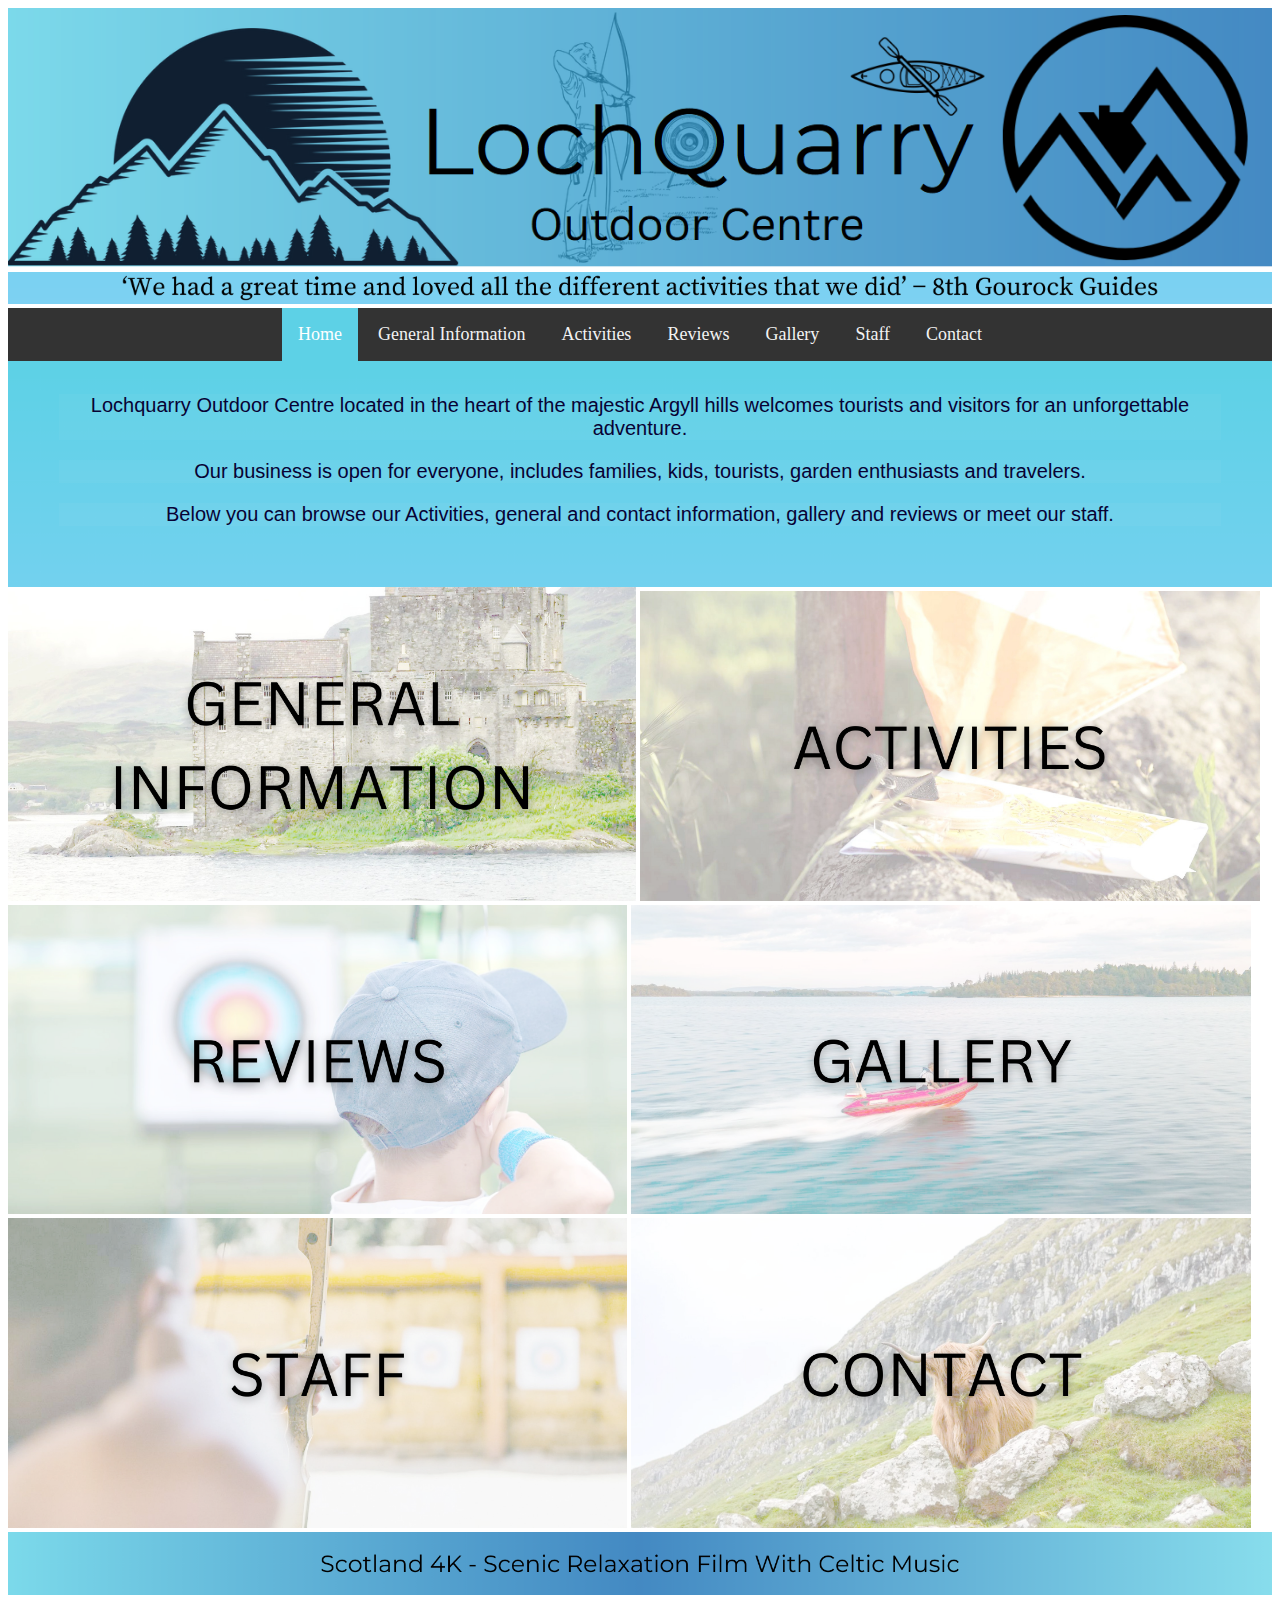
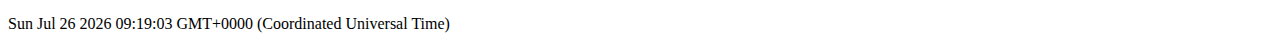
<file: index.html>
<!DOCTYPE html>
<html lang="en">
<head>
    <link href="style/mycss.css" rel="stylesheet">
</head>
<body>

    <img src="images/Banner/Banner.png" alt="Lochquarry Outdoor Centre"
            width="100%" height="100%">

            <img src="images/Banner/NavBar1.png" alt="Lochquarry Outdoor Centre"
            width="100%">

<navbar>
<div class="topnav">
                        <a class="active" id="topnav" href="index.html">Home</a>
    <a href="page1_general_information.html">General Information</a>
    <a href="page2_activities.html">Activities</a> 
    <a href="page6_reviews.html">Reviews</a> 
    <a href="page7_gallery.html">Gallery</a> 
    <a href="page8_staff.html">Staff</a> 
    <a href="page9_contact.html">Contact</a>
</div>
</navbar>

<div class="box">

    <p class="verdana">Lochquarry Outdoor Centre located in the heart of the majestic Argyll hills welcomes tourists and visitors for an unforgettable adventure.</p>
        
    <p class="verdana">Our business is open for everyone, includes families, kids, tourists, garden enthusiasts and travelers.</p>
    
    <p class="verdana">Below you can browse our Activities, general and contact information, gallery and reviews or meet our staff.</p>

</div>

<a href="page1_general_information.html"><img src="images/Banner/1_GENERAL_INFORMATION.png" alt="GENERAL INFORMATION" width="49.7%"></a> 

<a href="page2_activities.html"><img src="images/Banner/2_ACTIVITIES.png" alt="ACTIVITIES" width="49%"></a> 

<a href="page6_reviews.html"><img src="images/Banner/6_REVIEWS.png" alt="REVIEWS"width="49%"></a> 

<a href="page7_gallery.html"><img src="images/Banner/7_GALLERY.png" alt="GALLERY" width="49%"></a> 

<a href="page8_staff.html"><img src="images/Banner/8_STAFF.png" alt="STAFF" width="49%"></a> 
        
<a href="page9_contact.html"><img src="images/Banner/9_CONTACT.png" alt="CONTACT" width="49%"></a> 

<a href="https://www.youtube.com/watch?v=gGCwgCe3WtQ"> <img src="images/Banner/Link.png" alt="Scotland 4K - Scenic Relaxation Film With Celtic Music" width="100%" height="100%"></a>

<p id="dt"></p>
<script>
 document.getElementById('dt').innerHTML = new Date();
</script>

</body>
</html>
</file>
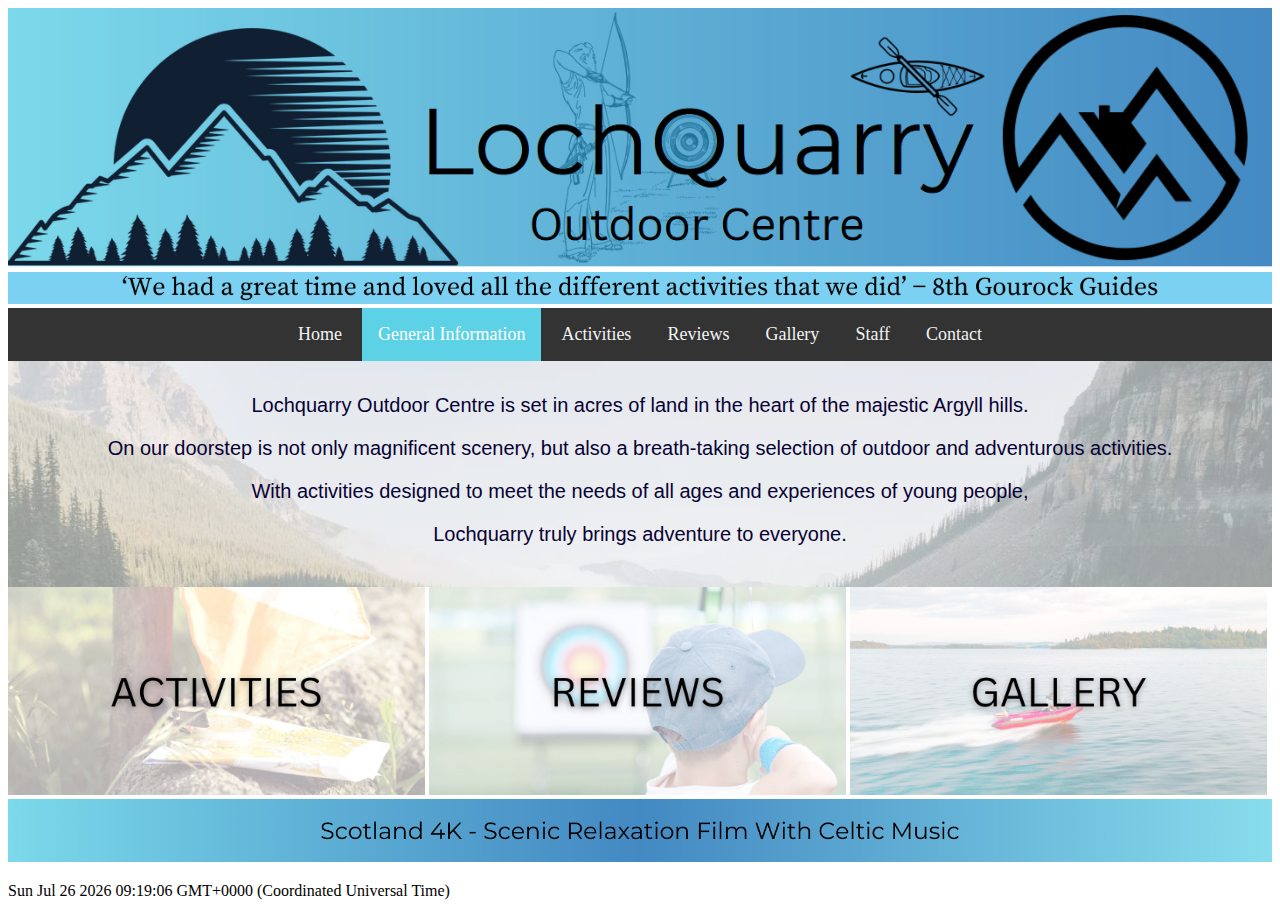
<file: page1_general_information.html>
<!DOCTYPE html>
<html lang="en">
<head>
    <link href="style/mycss.css" rel="stylesheet">
</head>
<body>

<img src="images/Banner/Banner.png" alt="Lochquarry Outdoor Centre"
            width="100%">

<img src="images/Banner/NavBar1.png" alt="Lochquarry Outdoor Centre"
            width="100%">

<navbar>
<div class="topnav">
    <a href="index.html">Home</a>
        <a class="active" id="topnav" href="index.html">General Information</a>
    <a href="page2_activities.html">Activities</a>
    <a href="page6_reviews.html">Reviews</a>
    <a href="page7_gallery.html">Gallery</a>
    <a href="page8_staff.html">Staff</a>
    <a href="page9_contact.html">Contact</a>
</div>
</navbar>

<div id="box">

    <p class="verdana">Lochquarry Outdoor Centre is set in acres of land in the heart of the majestic Argyll hills.</p>
        
    <p class="verdana">On our doorstep is not only magnificent scenery, but also a breath-taking selection of outdoor and adventurous activities.</p>
    
    <p class="verdana">With activities designed to meet the needs of all ages and experiences of young people,</p>
    <p class="verdana">Lochquarry truly brings adventure to everyone.</p>

</div>

<a href="page2_activities.html"><img src="images/Banner/2_ACTIVITIES.png" alt="ACTIVITIES" width="33%"></a> 

<a href="page6_reviews.html"><img src="images/Banner/6_REVIEWS.png" alt="REVIEWS" width="33%"></a> 

<a href="page7_gallery.html"><img src="images/Banner/7_GALLERY.png" alt="GALLERY" width="33%"></a>

<a href="https://www.youtube.com/watch?v=gGCwgCe3WtQ"> <img src="images/Banner/Link.png" alt="Scotland 4K - Scenic Relaxation Film With Celtic Music" width="100%" height="100%"></a>

<p id="dt"></p>
<script>
document.getElementById('dt').innerHTML = new Date();
</script>
    
</body>
</html>
</file>
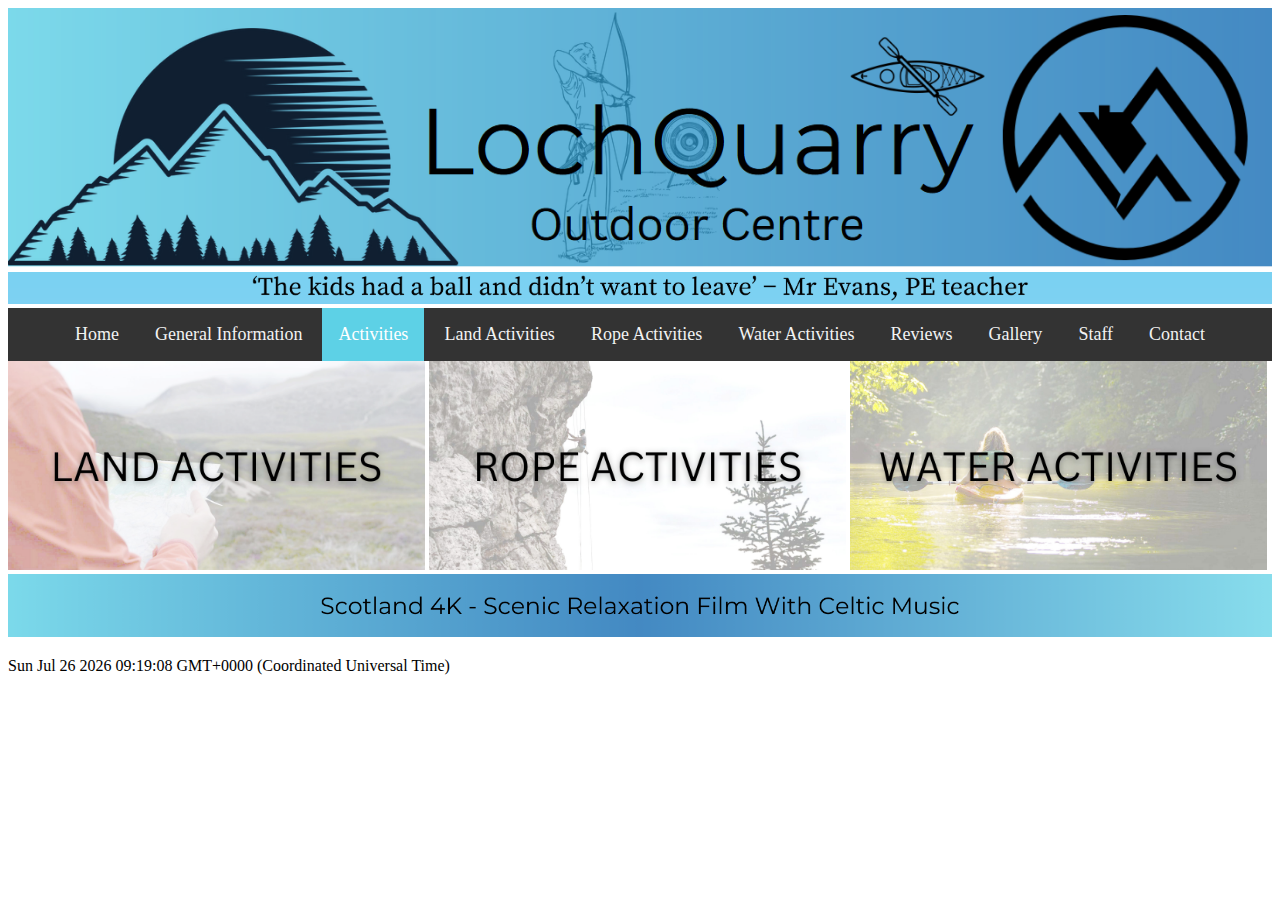
<file: page2_activities.html>
<!DOCTYPE html>
<html lang="en">
<head>
    <link href="style/mycss.css" rel="stylesheet">
</head>
<body>

<img src="images/Banner/Banner.png" alt="Lochquarry Outdoor Centre"
            width="100%">

<img src="images/Banner/NavBar2.png" alt="Lochquarry Outdoor Centre"
            width="100%">

<navbar>
<div class="topnav">
    <a href="index.html">Home</a>
    <a href="page1_general_information.html">General Information</a>
                    <a class="active" id="topnav" href="page2_activities.html">Activities</a>
    <a href="page3_land_activities.html">Land Activities</a>
    <a href="page4_rope_activities.html">Rope Activities</a>
    <a href="page5_water_activities.html">Water Activities</a>
    <a href="page6_reviews.html">Reviews</a> 
    <a href="page7_gallery.html">Gallery</a> 
    <a href="page8_staff.html">Staff</a>
    <a href="page9_contact.html">Contact</a>
</div>
</navbar>


<a href="page3_land_activities.html"><img src="images/Banner/3_LAND_ACTIVITIES.png" alt="LAND ACTIVITIES" width="33%"></a>
 
<a href="page4_rope_activities.html"><img src="images/Banner/4_ROPE_ACTIVITIES.png" alt="ROPE ACTIVITIES" width="33%"></a>
 
<a href="page5_water_activities.html"><img src="images/Banner/5_WATER_ACTIVITIES.png" alt="WATER ACTIVITIES" width="33%"></a>

<a href="https://www.youtube.com/watch?v=gGCwgCe3WtQ"> <img src="images/Banner/Link.png" alt="Scotland 4K - Scenic Relaxation Film With Celtic Music" width="100%" height="100%"></a>

<p id="dt"></p>
<script>
document.getElementById('dt').innerHTML = new Date();
</script>
    
</body>
</html>
</file>
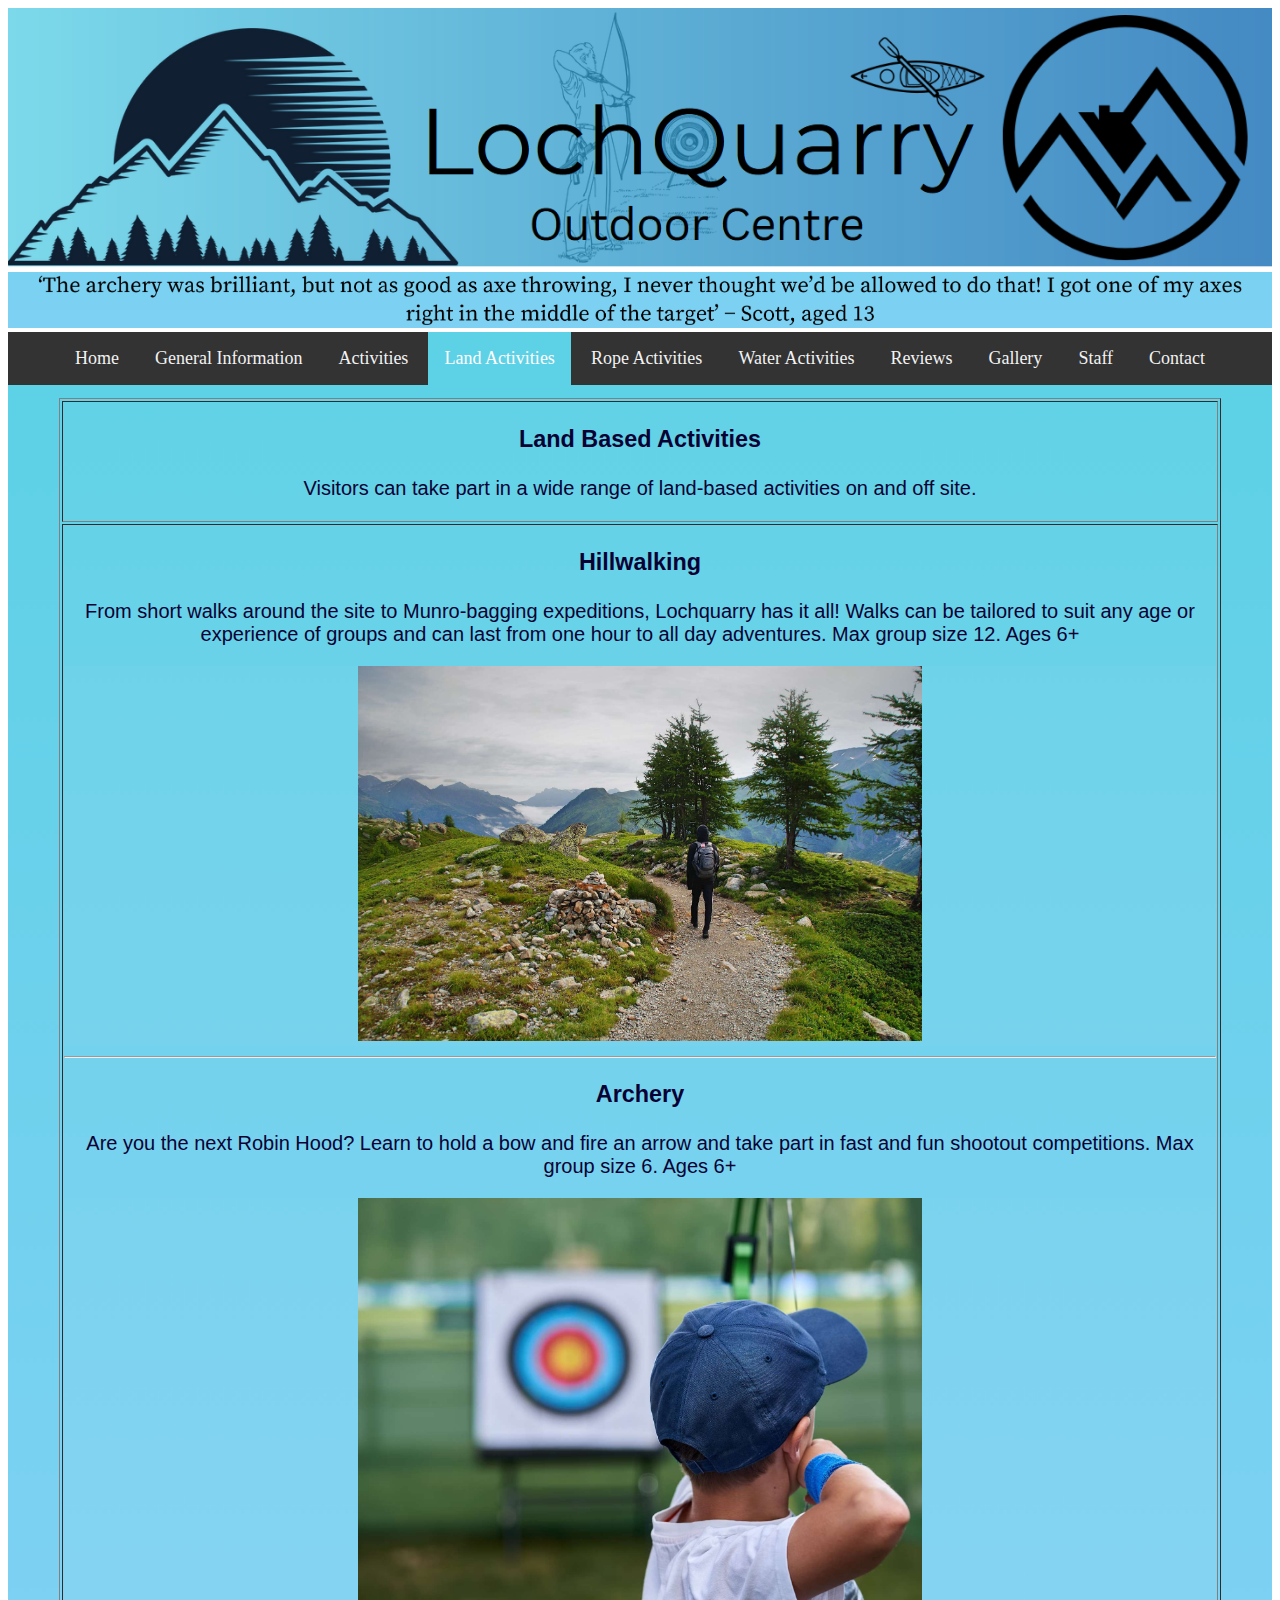
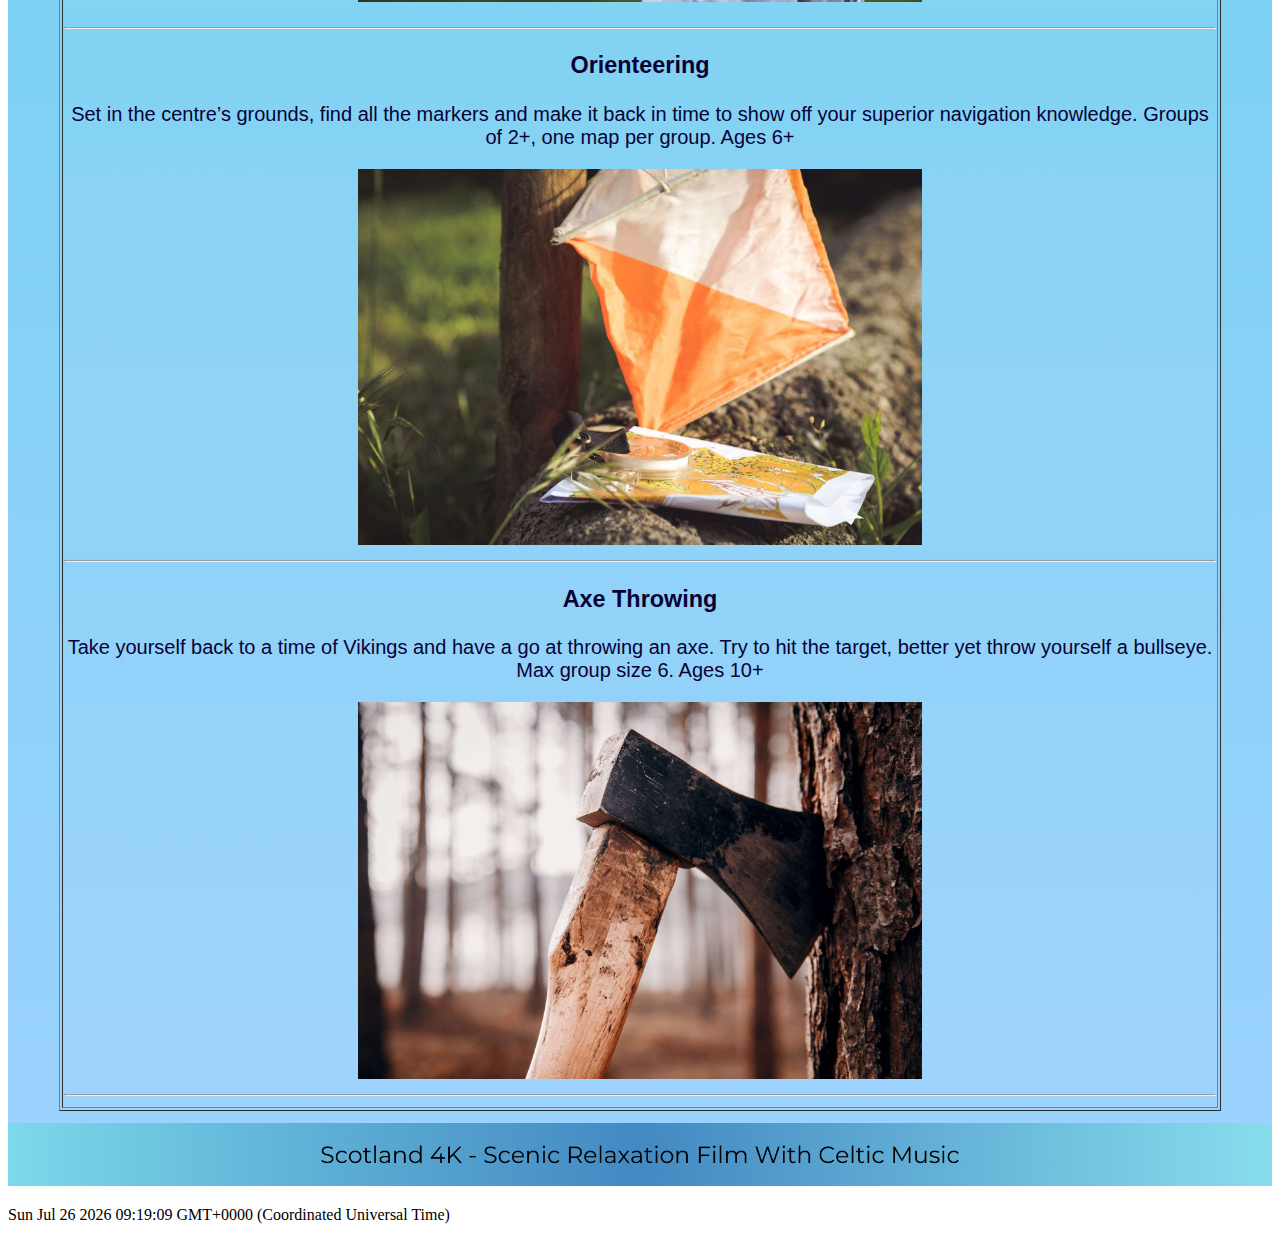
<file: page3_land_activities.html>
<!DOCTYPE html>
<html lang="en">
<head>
    <link href="style/mycss.css" rel="stylesheet">
</head>
<body>

<img src="images/Banner/Banner.png" alt="Lochquarry Outdoor Centre"
            width="100%">

<img src="images/Banner/NavBar3.png" alt="Lochquarry Outdoor Centre"
            width="100%">

<navbar>
<div class="topnav">
    <a href="index.html">Home</a>
    <a href="page1_general_information.html">General Information</a>
    <a href="page2_activities.html">Activities</a>
            <a class="active" id="topnav" href="page3_land_activities.html">Land Activities</a>
    <a href="page4_rope_activities.html">Rope Activities</a>
    <a href="page5_water_activities.html">Water Activities</a>
    <a href="page6_reviews.html">Reviews</a> 
    <a href="page7_gallery.html">Gallery</a> 
    <a href="page8_staff.html">Staff</a>
    <a href="page9_contact.html">Contact</a>
</div>
</navbar>

<div class="box2">
    <table border="1" class="verdana">
        <tbody>
        <tr>
        <td>
        <h3>Land Based Activities</h3>
        <p>Visitors can take part in a wide range of land-based activities on and off site.</p>

        </td>
        </tr>
        <tr>
        <td>
        <h3>Hillwalking</h3>
        <p>From short walks around the site to Munro-bagging expeditions, Lochquarry has it all! Walks can be tailored to suit any age or experience of groups and can last from one hour to all day adventures. Max group size 12. Ages 6+</p>
        <div class="verdana">
            <img src="style/images/Land Activities/Hillwalking.jpg" alt="Hillwalking" width="49%" height="49%">
        </div>
        <hr />
        <h3>Archery</h3>
        <p>Are you the next Robin Hood? Learn to hold a bow and fire an arrow and take part in fast and fun shootout competitions. Max group size 6. Ages 6+
        <div class="verdana">
            <img src="style/images/Land Activities/Archery_2.jpg" alt="Archery" width="49%" height="49%">
        </div>
        </p>
        <hr />
        <h3>Orienteering</h3>
        <p>Set in the centre’s grounds, find all the markers and make it back in time to show off your superior navigation knowledge. Groups of 2+, one map per group. Ages 6+</p>
        <div class="verdana">
            <img src="style/images/Land Activities/Orienteering.jpg" alt="Orienteering" width="49%" height="49%">
        </div>
        <hr />
        <h3>Axe Throwing</h3>
        <p>Take yourself back to a time of Vikings and have a go at throwing an axe. Try to hit 
            the target, better yet throw yourself a bullseye. Max group size 6. Ages 10+</p>
        <div class="verdana">
            <img src="style/images/Land Activities/Axe_2.jpg" alt="Axe Throwing" width="49%" height="49%">
        </div>
        <hr />
        </td>
        </tr>
        </tbody>
        </table>
    </div>

<a href="https://www.youtube.com/watch?v=gGCwgCe3WtQ"> <img src="images/Banner/Link.png" alt="Scotland 4K - Scenic Relaxation Film With Celtic Music" width="100%" height="100%"></a>

<p id="dt"></p>
<script>
document.getElementById('dt').innerHTML = new Date();
</script>
    
</body>
</html>
</file>
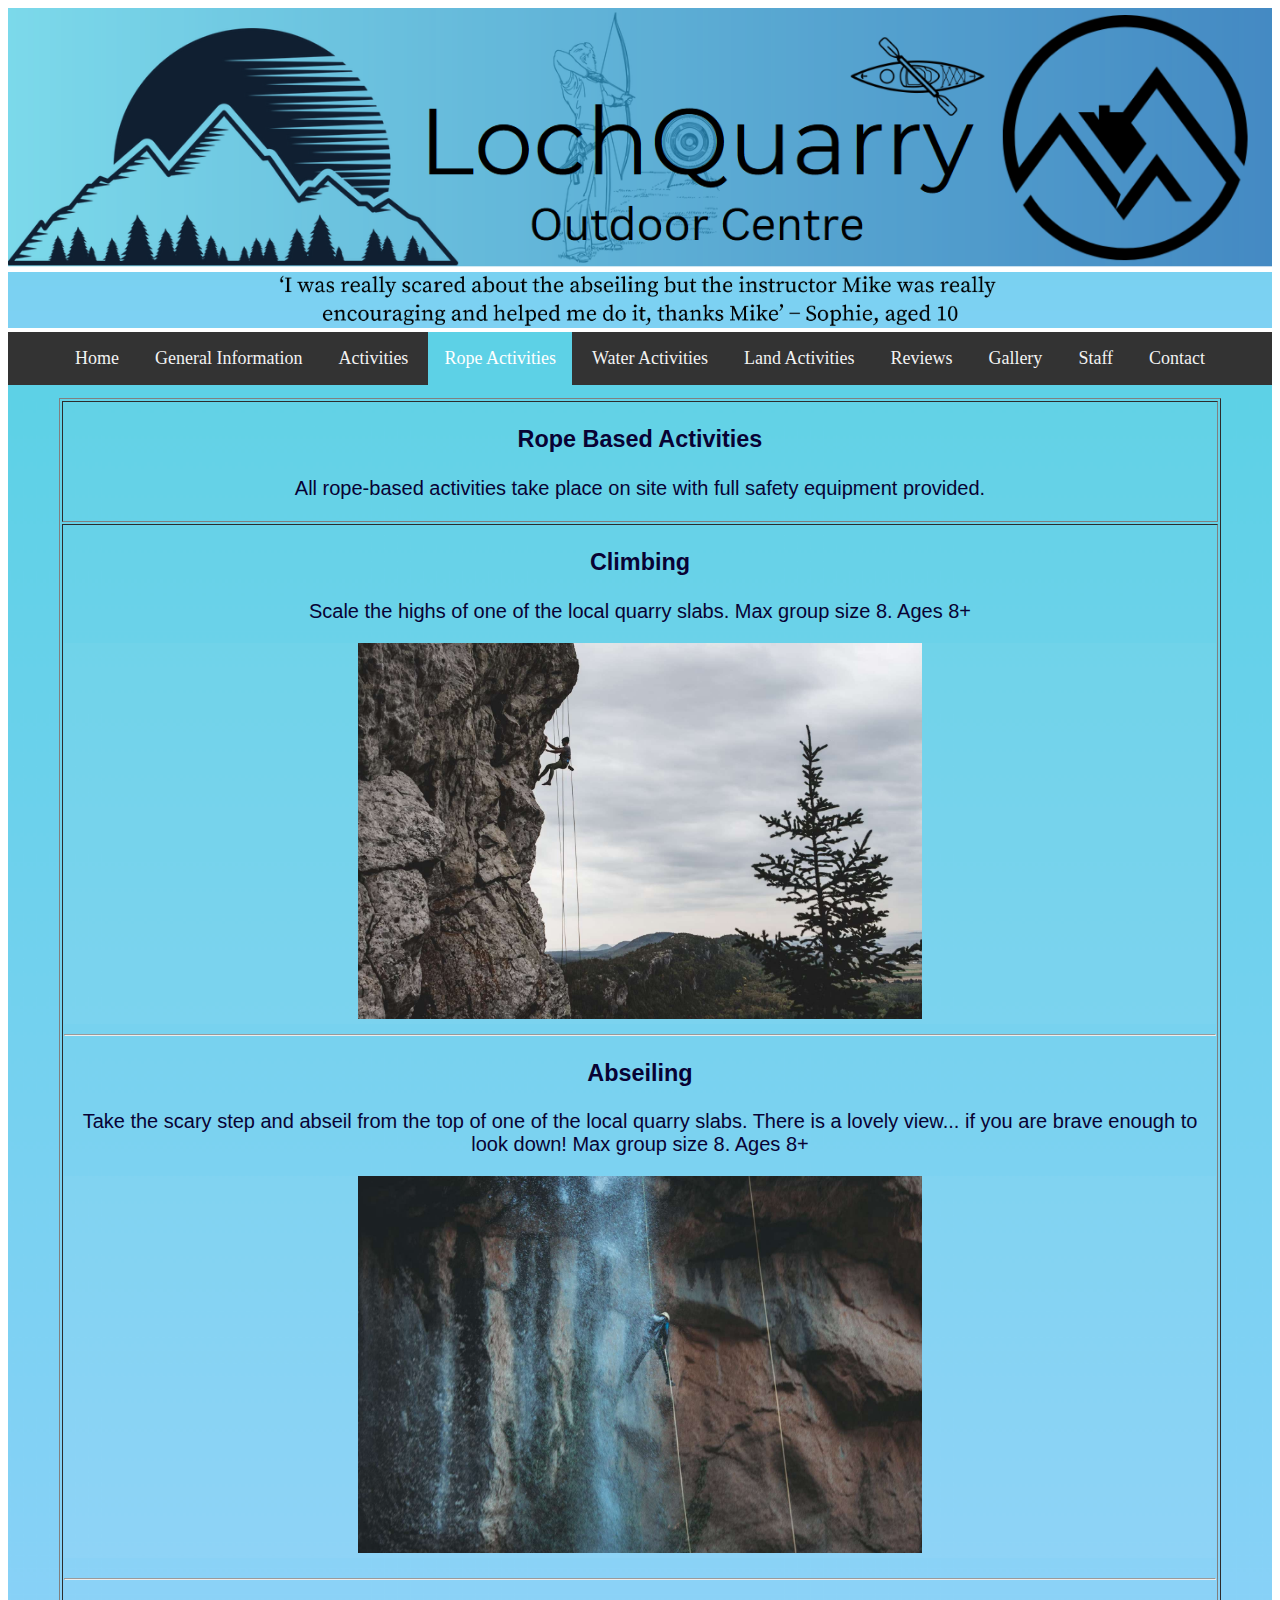
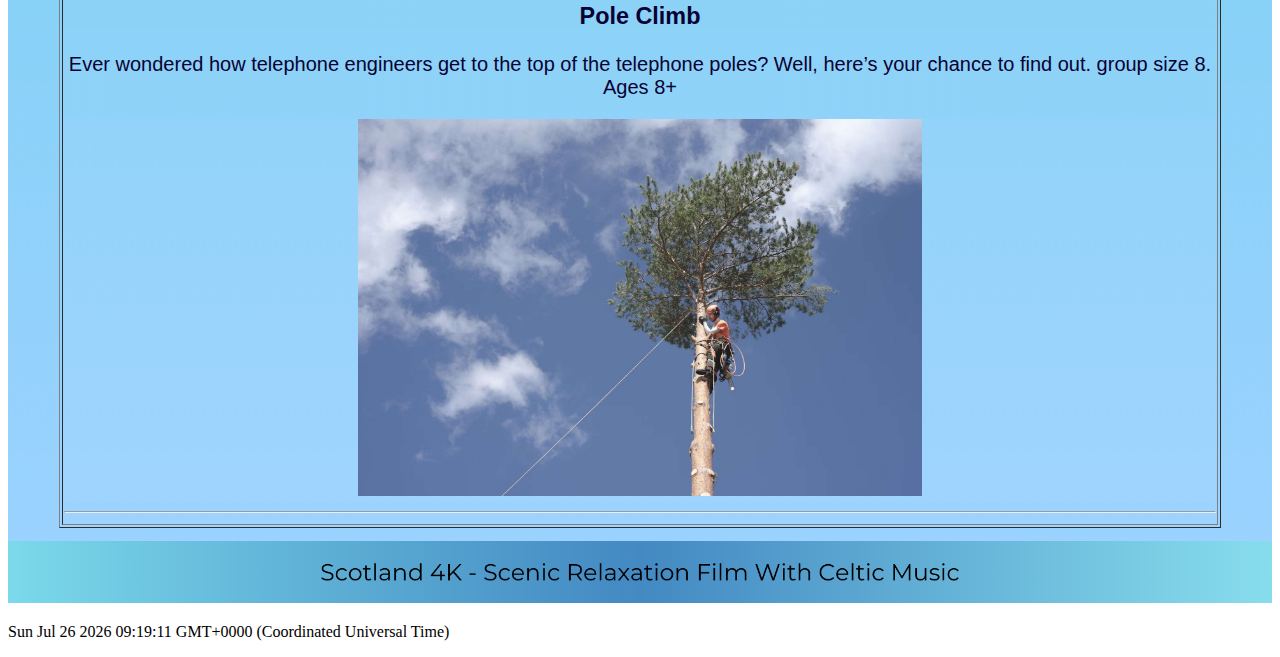
<file: page4_rope_activities.html>
<!DOCTYPE html>
<html lang="en">
<head>
    <link href="style/mycss.css" rel="stylesheet">
</head>
<body>

<img src="images/Banner/Banner.png" alt="Lochquarry Outdoor Centre"
            width="100%">

<img src="images/Banner/NavBar4.png" alt="Lochquarry Outdoor Centre"
            width="100%">

<navbar>
<div class="topnav">
    <a href="index.html">Home</a>
    <a href="page1_general_information.html">General Information</a>
    <a href="page2_activities.html">Activities</a>
            <a class="active" id="topnav" href="page4_rope_activities.html">Rope Activities</a>
    <a href="page5_water_activities.html">Water Activities</a>
    <a href="page3_land_activities.html">Land Activities</a>
    <a href="page6_reviews.html">Reviews</a>
    <a href="page7_gallery.html">Gallery</a>
    <a href="page8_staff.html">Staff</a>
    <a href="page9_contact.html">Contact</a>
</div>
</navbar>

<div class="box2">
    <table border="1" class="verdana">
        <tbody>
        <tr>
        <td>
        <h3>Rope Based Activities </h3>
        <p>All rope-based activities take place on site with full safety equipment provided.</p>

        </td>
        </tr>
        <tr>
        <td>
        <h3>Climbing</h3>
        <p>Scale the highs of one of the local quarry slabs.
            Max group size 8.
            Ages 8+</p>
        <div class="verdana">
            <img src="style/images/Rope Activities/Climbing.jpg" alt="Climbing" width="49%" height="49%">
        </div>
        <hr />
        <h3>Abseiling</h3>
        <p>Take the scary step and abseil from the top of one of the local quarry slabs. There is a lovely view... if you are brave enough to look down!
            Max group size 8.
            Ages 8+</p>
        <div class="verdana">
            <img src="style/images/Rope Activities/Abseiling.jpg" alt="Abseiling" width="49%" height="49%">
        </div>
        </p>
        <hr />
        <h3>Pole Climb</h3>
        <p>Ever wondered how telephone engineers get to the top of the telephone poles? Well, here’s your chance to find out.
            group size 8.
            Ages 8+</p>
        <div class="verdana">
            <img src="style/images/Rope Activities/Pole Climb_2.jpg" alt="Pole Climb" width="49%" height="49%">
        </div>
        <hr />
        </td>
        </tr>
        </tbody>
        </table>
    </div>

    <a href="https://www.youtube.com/watch?v=gGCwgCe3WtQ"> <img src="images/Banner/Link.png" alt="Scotland 4K - Scenic Relaxation Film With Celtic Music" width="100%" height="100%"></a>

    <p id="dt"></p>
    <script>
     document.getElementById('dt').innerHTML = new Date();
    </script>
    
    </body>
    </html>
</file>
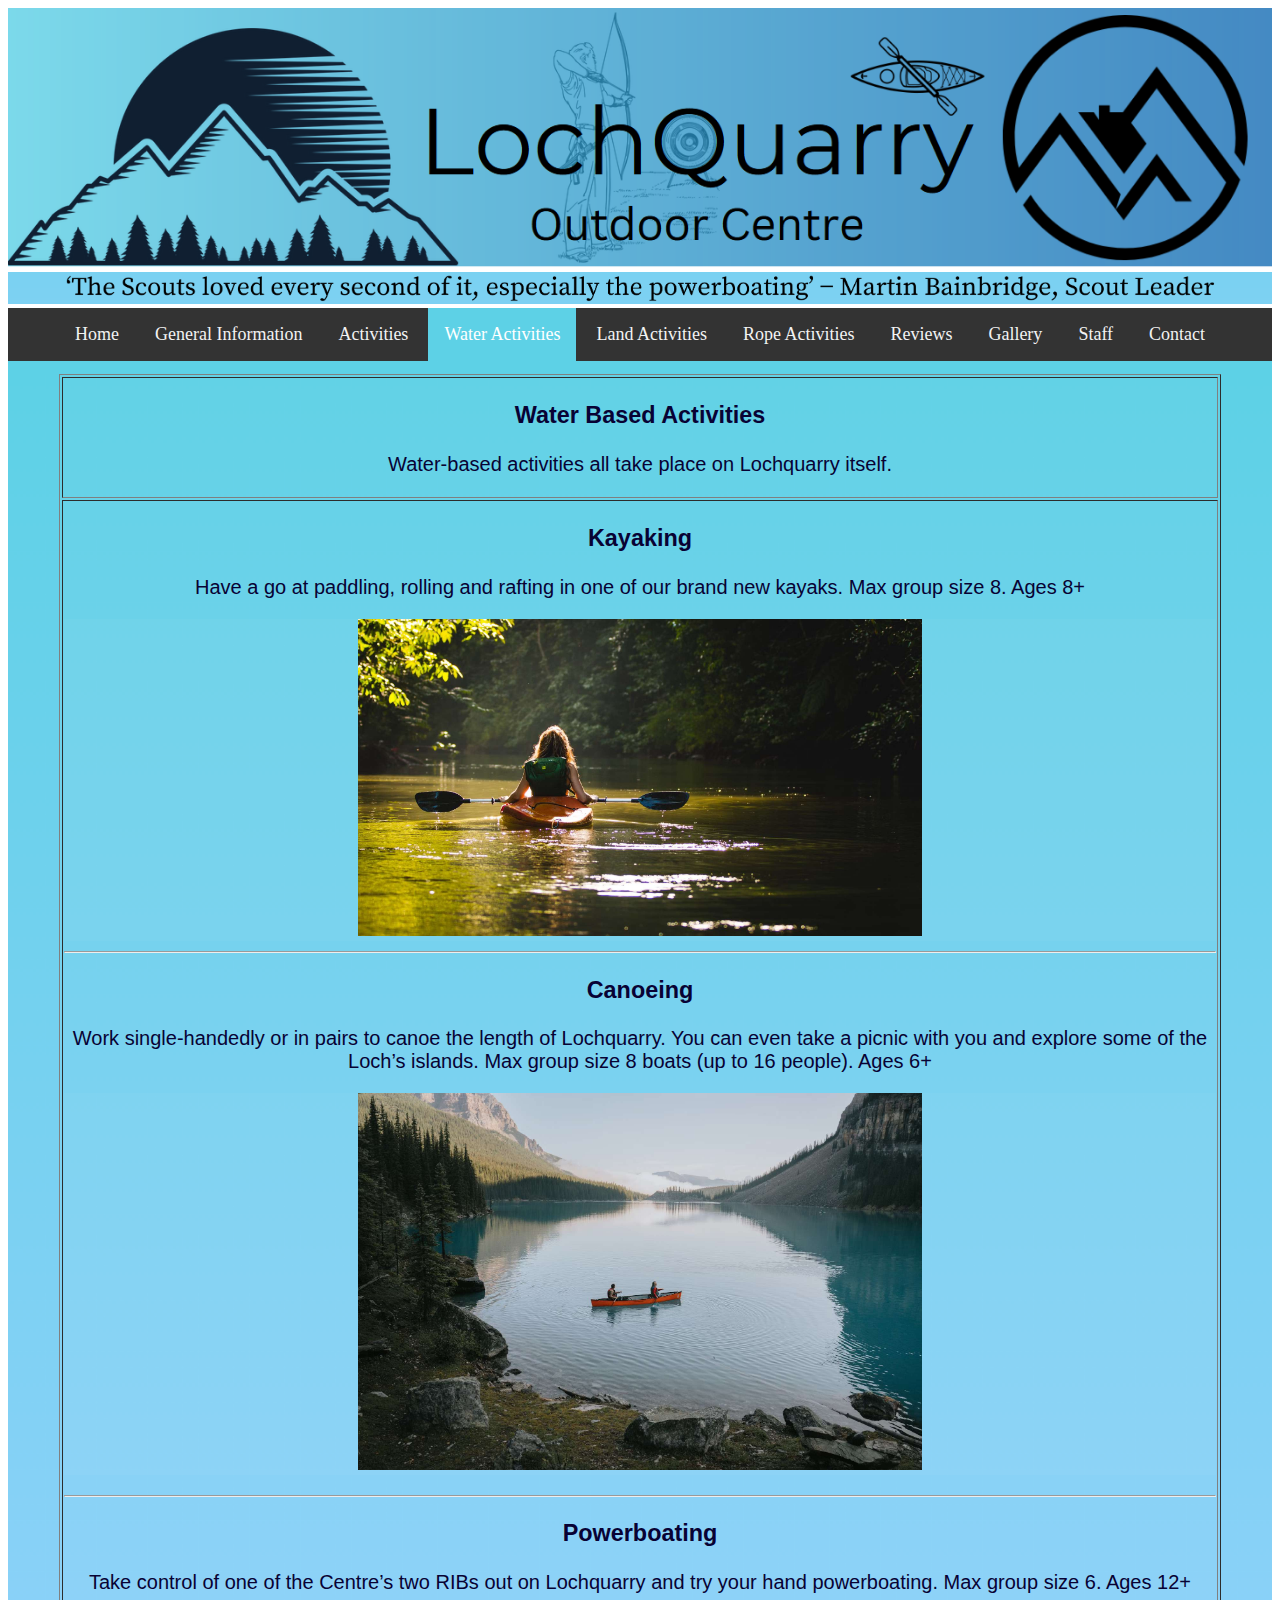
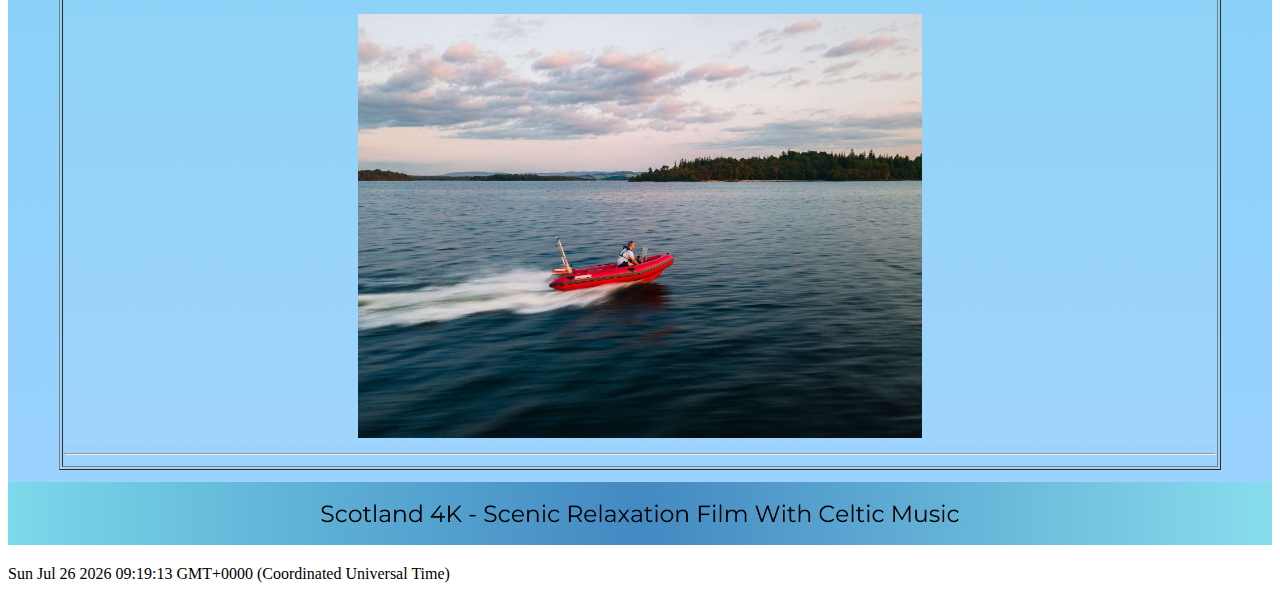
<file: page5_water_activities.html>
<!DOCTYPE html>
<html lang="en">
<head>
    <link href="style/mycss.css" rel="stylesheet">
</head>
<body>

<img src="images/Banner/Banner.png" alt="Lochquarry Outdoor Centre"
            width="100%">

<img src="images/Banner/NavBar5.png" alt="Lochquarry Outdoor Centre"
            width="100%">

<navbar>
<div class="topnav">
    <a href="index.html">Home</a>
    <a href="page1_general_information.html">General Information</a>
    <a href="page2_activities.html">Activities</a>
            <a class="active" id="topnav" href="page5_water_activities.html">Water Activities</a>
    <a href="page3_land_activities.html">Land Activities</a>
    <a href="page4_rope_activities.html">Rope Activities</a>
    <a href="page6_reviews.html">Reviews</a>
    <a href="page7_gallery.html">Gallery</a>
    <a href="page8_staff.html">Staff</a>
    <a href="page9_contact.html">Contact</a>
</div>
</navbar>

<div class="box2">
    <table border="1" class="verdana">
        <tbody>
        <tr>
        <td>
        <h3>Water Based Activities </h3>
        <p>Water-based activities all take place on Lochquarry itself.</p>

        </td>
        </tr>
        <tr>
        <td>
        <h3>Kayaking</h3>
        <p>Have a go at paddling, rolling and rafting in one of our brand new kayaks.
            Max group size 8.
            Ages 8+</p>
        <div class="verdana">
            <img src="style/images/Water Activities/Kayaking.jpg" alt="Kayaking" width="49%" height="49%">
        </div>
        <hr />
        <h3>Canoeing</h3>
        <p>Work single-handedly or in pairs to canoe the length of Lochquarry. You can even  take a picnic with you and explore some of the Loch’s islands.
            Max group size 8 boats (up to 16 people).
            Ages 6+</p>
        <div class="verdana">
            <img src="style/images/Water Activities/Kayaking_3.jpg" alt="Canoeing" width="49%" height="49%">
        </div>
        </p>
        <hr />
        <h3>Powerboating</h3>
        <p>Take control of one of the Centre’s two RIBs out on Lochquarry and try your hand 
            powerboating.
            Max group size 6.
            Ages 12+</p>
        <div class="verdana">
            <img src="style/images/Water Activities/Powerboating_2.jpg" alt="Powerboating" width="49%" height="49%">
        </div>
        <hr />
        </td>
        </tr>
        </tbody>
        </table>
    </div>

    <a href="https://www.youtube.com/watch?v=gGCwgCe3WtQ"> <img src="images/Banner/Link.png" alt="Scotland 4K - Scenic Relaxation Film With Celtic Music" width="100%" height="100%"></a>

    <p id="dt"></p>
    <script>
     document.getElementById('dt').innerHTML = new Date();
    </script>
    
    </body>
    </html>
</file>
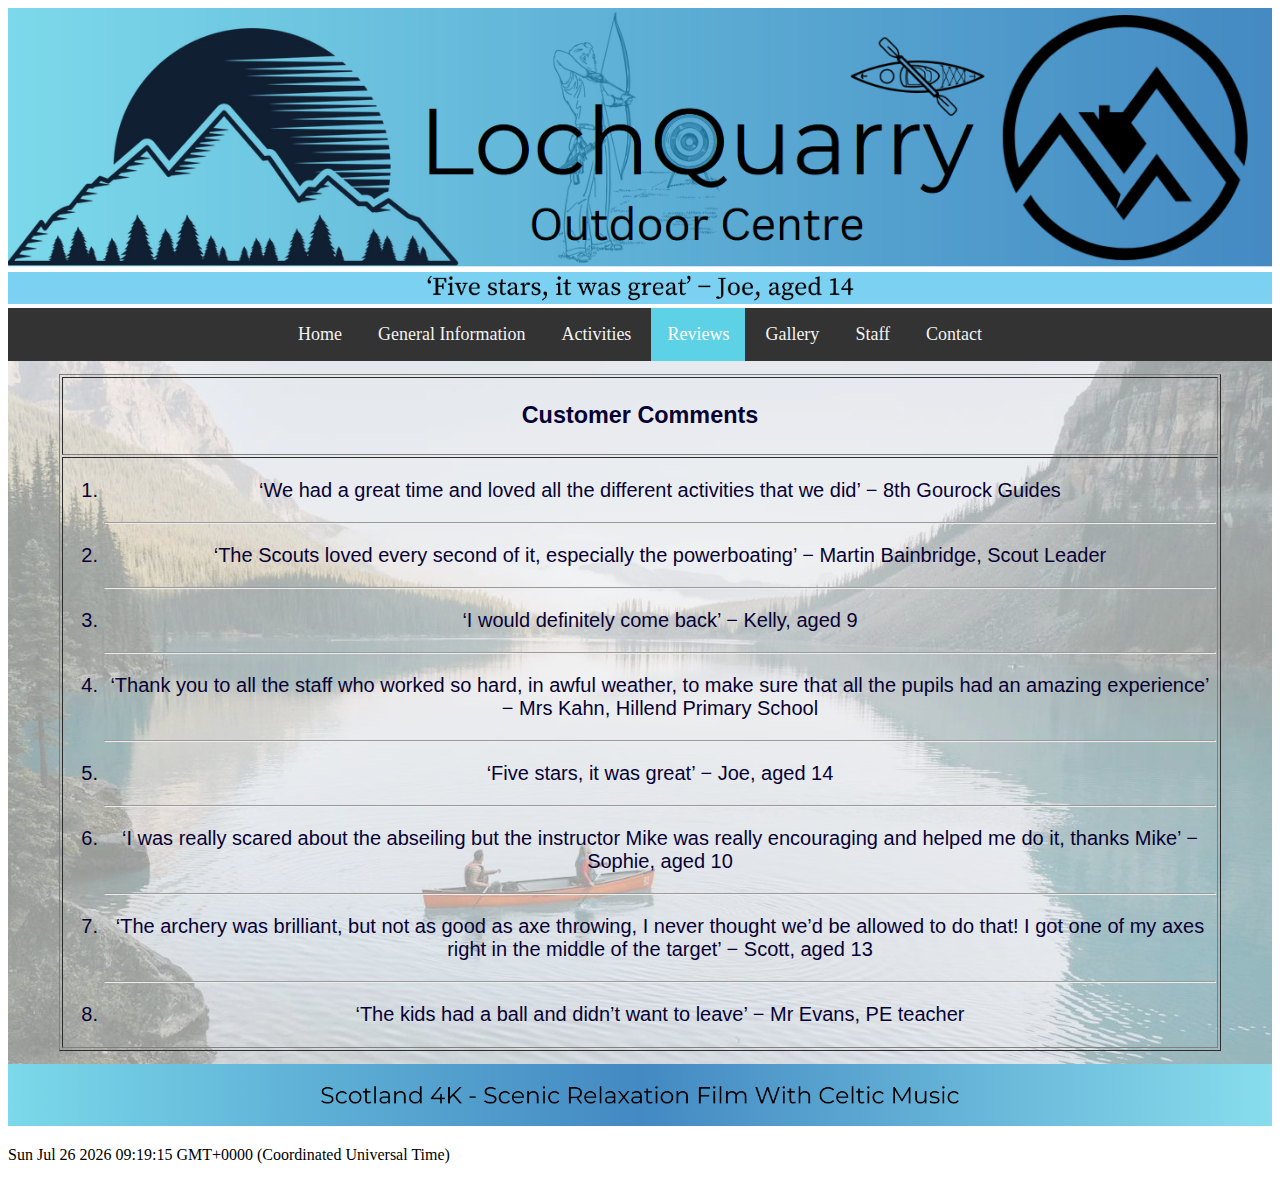
<file: page6_reviews.html>
<!DOCTYPE html>
<html lang="en">
<head>
    <link href="style/mycss.css" rel="stylesheet">
</head>
<body>

<img src="images/Banner/Banner.png" alt="Lochquarry Outdoor Centre"
            width="100%">

<img src="images/Banner/NavBar6.png" alt="Lochquarry Outdoor Centre"
            width="100%">

<navbar>
<div class="topnav">
    <a href="index.html">Home</a>
    <a href="page1_general_information.html">General Information</a>
    <a href="page2_activities.html">Activities</a>
        <a class="active" id="topnav" href="page6_reviews.html">Reviews</a>
    <a href="page7_gallery.html">Gallery</a>
    <a href="page8_staff.html">Staff</a>
    <a href="page9_contact.html">Contact</a>
</div>
</navbar>

<div id="box">
<table border="1" class="verdana">
    <tbody>
    <tr>
    <td>
    <h3>Customer Comments</h3>
    </td>
    </tr>
    <tr>
    <td>
    <ol type=>
    <li><p>‘We had a great time and loved all the different activities that we did’ − 8th Gourock Guides</p></li>
    <hr />
    <li><p>‘The Scouts loved every second of it, especially the powerboating’ − Martin Bainbridge, Scout Leader</p></li>
    <hr />
    <li><p>‘I would definitely come back’ − Kelly, aged 9</p></li>
    <hr />
    <li><p>‘Thank you to all the staff who worked so hard, in awful weather, to make sure that all the pupils had an amazing experience’ − Mrs Kahn, Hillend Primary School</p></li>
    <hr />
    <li><p>‘Five stars, it was great’ − Joe, aged 14</p></li>
    <hr />
    <li><p>‘I was really scared about the abseiling but the instructor Mike was really encouraging and helped me do it, thanks Mike’ − Sophie, aged 10</p></li>
    <hr />
    <li><p>‘The archery was brilliant, but not as good as axe throwing, I never thought we’d be allowed to do that! I got one of my axes right in the middle of the target’ − Scott, aged 13</p></li>
    <hr />
    <li><p>‘The kids had a ball and didn’t want to leave’ − Mr Evans, PE teacher</p></li>
    </ol>
    </td>
    </tr>
    </tbody>
    </table>
</div>

<a href="https://www.youtube.com/watch?v=gGCwgCe3WtQ"> <img src="images/Banner/Link.png" alt="Scotland 4K - Scenic Relaxation Film With Celtic Music" width="100%" height="100%"></a>

<p id="dt"></p>
<script>
document.getElementById('dt').innerHTML = new Date();
</script>
    
</body>
</html>
</file>
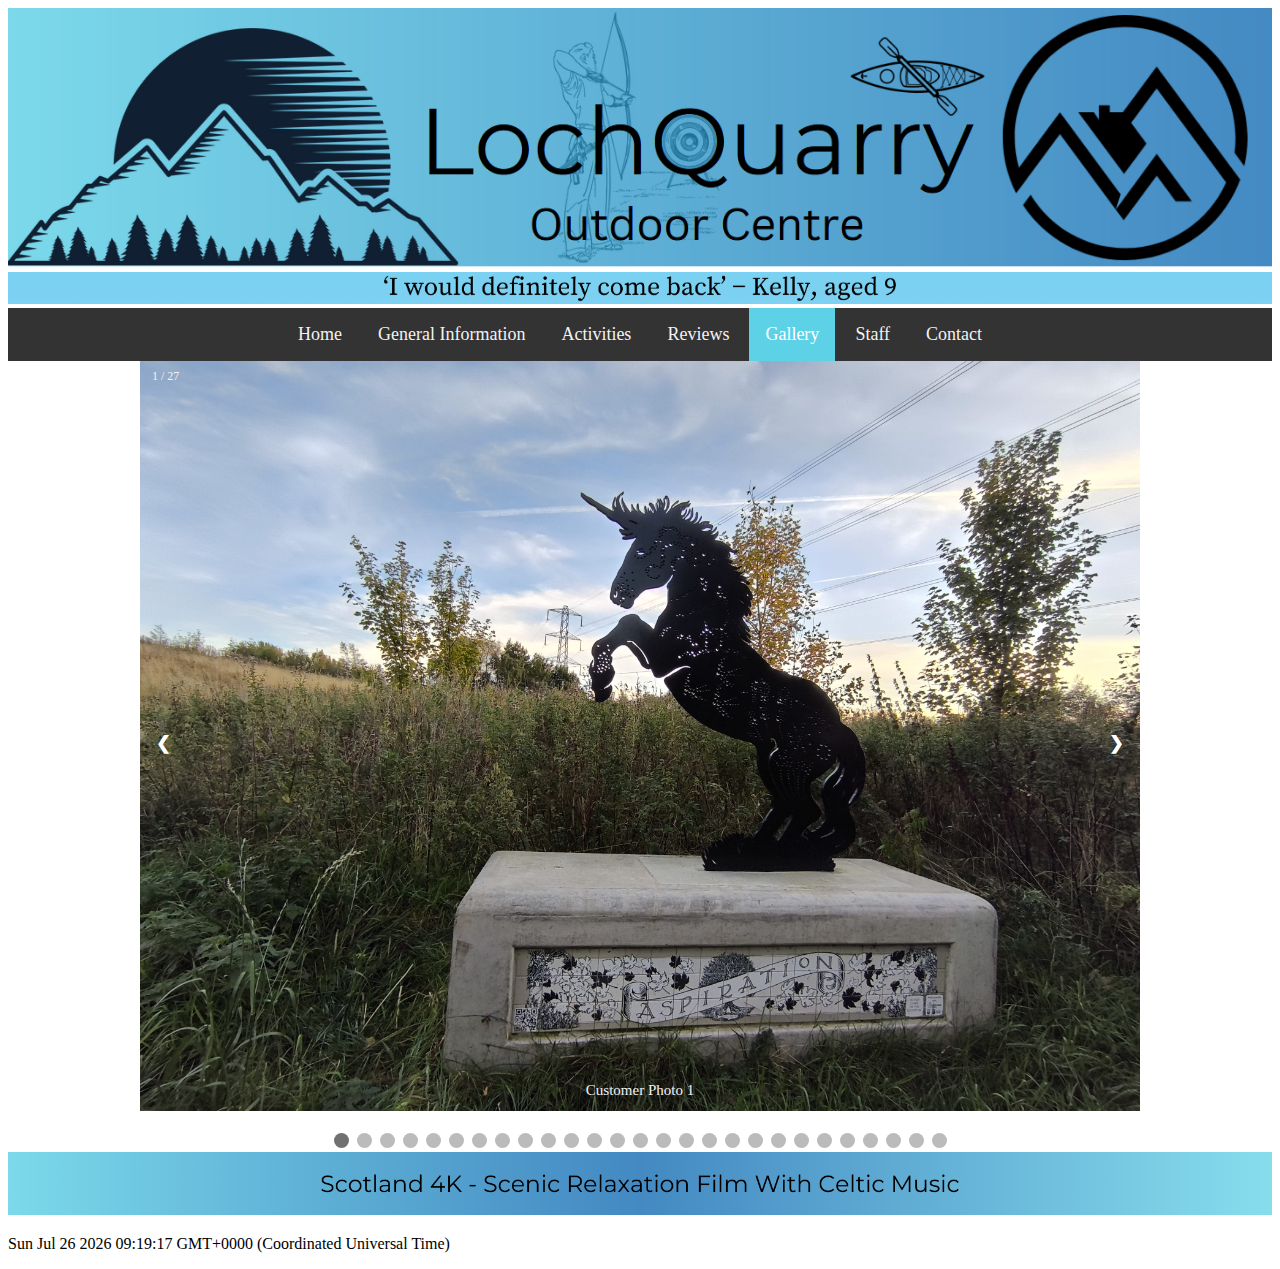
<file: page7_gallery.html>
<!DOCTYPE html>
<html lang="en">
<head>
    <link href="style/gallery.css" rel="stylesheet">
</head>
<body>

<img src="images/Banner/Banner.png" alt="Lochquarry Outdoor Centre"
            width="100%">

<img src="images/Banner/NavBar7.png" alt="Lochquarry Outdoor Centre"
            width="100%">

<navbar>
<div class="topnav">
    <a href="index.html">Home</a>
    <a href="page1_general_information.html">General Information</a>
    <a href="page2_activities.html">Activities</a>
    <a href="page6_reviews.html">Reviews</a>
        <a class="active" id="topnav" href="page7_gallery.html">Gallery</a>
    <a href="page8_staff.html">Staff</a>
    <a href="page9_contact.html">Contact</a>
</div>
</navbar>

 <div class="slideshow-container">

    <div class="mySlides fade">
      <div class="numbertext">1 / 27</div>
      <img src="images/Camera/IMG_20241014_175904-min.jpg" style="width:100%">
      <div class="text">Customer Photo 1</div>
    </div>
  
    <div class="mySlides fade">
      <div class="numbertext">2 / 27</div>
      <img src="images/Camera/IMG_20241022_121509-min.jpg" style="width:100%">
      <div class="text">Customer Photo 2</div>
    </div>
  
    <div class="mySlides fade">
      <div class="numbertext">3 / 27</div>
      <img src="style/images/Land Activities/Archery.jpg" style="width:100%">
      <div class="text">Archery</div>
    </div>

    <div class="mySlides fade">
        <div class="numbertext">4 / 27</div>
        <img src="style/images/Land Activities/Archery_2.jpg" style="width:100%">
        <div class="text">Archery</div>
      </div>

      <div class="mySlides fade">
        <div class="numbertext">5 / 27</div>
        <img src="style/images/Land Activities/Axe.jpg" style="width:100%">
        <div class="text">Axe Throwing</div>
      </div>

      <div class="mySlides fade">
        <div class="numbertext">6 / 27</div>
        <img src="style/images/Land Activities/Axe_2.jpg" style="width:100%">
        <div class="text">Axe Throwing</div>
      </div>

      <div class="mySlides fade">
        <div class="numbertext">7 / 27</div>
        <img src="style/images/Land Activities/Hillwalking.jpg" style="width:100%">
        <div class="text">Hillwalking</div>
      </div>

      <div class="mySlides fade">
        <div class="numbertext">8 / 27</div>
        <img src="style/images/Land Activities/Hillwalking_2.jpg" style="width:100%">
        <div class="text">Hillwalking</div>
      </div>

      <div class="mySlides fade">
        <div class="numbertext">9 / 27</div>
        <img src="style/images/Land Activities/Hillwalking_3.jpg" style="width:100%">
        <div class="text">Hillwalking</div>
      </div>

      <div class="mySlides fade">
        <div class="numbertext">10 / 27</div>
        <img src="style/images/Land Activities/Orienteering.jpg" style="width:100%">
        <div class="text">Orienteering</div>
      </div>

      <div class="mySlides fade">
        <div class="numbertext">11 / 27</div>
        <img src="style/images/Land Activities/Orienteering_2.jpg" style="width:100%">
        <div class="text">Orienteering</div>
      </div>

      <div class="mySlides fade">
        <div class="numbertext">12 / 27</div>
        <img src="style/images/Rope Activities/Abseiling.jpg" style="width:100%">
        <div class="text">Abseiling</div>
      </div>

      <div class="mySlides fade">
        <div class="numbertext">13 / 27</div>
        <img src="style/images/Rope Activities/Abseiling_2.jpg" style="width:100%">
        <div class="text">Abseiling</div>
      </div>

      <div class="mySlides fade">
        <div class="numbertext">14 / 27</div>
        <img src="style/images/Rope Activities/Climbing.jpg" style="width:100%">
        <div class="text">Climbing</div>
      </div>

      <div class="mySlides fade">
        <div class="numbertext">15 / 27</div>
        <img src="style/images/Rope Activities/Climbing_2.jpg" style="width:100%">
        <div class="text">Climbing</div>
      </div>

      <div class="mySlides fade">
        <div class="numbertext">16 / 27</div>
        <img src="style/images/Rope Activities/Climbing_3.jpg" style="width:100%">
        <div class="text">Climbing</div>
      </div>

      <div class="mySlides fade">
        <div class="numbertext">17 / 27</div>
        <img src="style/images/Rope Activities/Pole Climb.jpg" style="width:100%">
        <div class="text">Pole Climb</div>
      </div>

      <div class="mySlides fade">
        <div class="numbertext">18 / 27</div>
        <img src="style/images/Rope Activities/Pole Climb_2.jpg" style="width:100%">
        <div class="text">Pole Climb</div>
      </div>

      <div class="mySlides fade">
        <div class="numbertext">19 / 27</div>
        <img src="style/images/Water Activities/Kayaking.jpg" style="width:100%">
        <div class="text">Kayaking</div>
      </div>

      <div class="mySlides fade">
        <div class="numbertext">20 / 27</div>
        <img src="style/images/Water Activities/Kayaking_2.jpg" style="width:100%">
        <div class="text">Kayaking</div>
      </div>

      <div class="mySlides fade">
        <div class="numbertext">21 / 27</div>
        <img src="style/images/Water Activities/Kayaking_3.jpg" style="width:100%">
        <div class="text">Kayaking</div>
      </div>

      <div class="mySlides fade">
        <div class="numbertext">22 / 27</div>
        <img src="style/images/Water Activities/Kayaking_4.jpg" style="width:100%">
        <div class="text">Kayaking</div>
      </div>

      <div class="mySlides fade">
        <div class="numbertext">23 / 27</div>
        <img src="style/images/Water Activities/Powerboating.jpg" style="width:100%">
        <div class="text">Powerboating</div>
      </div>

      <div class="mySlides fade">
        <div class="numbertext">24 / 27</div>
        <img src="style/images/Water Activities/Powerboating_2.jpg" style="width:100%">
        <div class="text">Powerboating</div>
      </div>

      <div class="mySlides fade">
        <div class="numbertext">25 / 27</div>
        <img src="style/images/Nature/Nature.jpg" style="width:100%">
        <div class="text">Nature</div>
      </div>

      <div class="mySlides fade">
        <div class="numbertext">26 / 27</div>
        <img src="style/images/Nature/Nature_2.jpg" style="width:100%">
        <div class="text">Nature</div>
      </div>

      <div class="mySlides fade">
        <div class="numbertext">27 / 27</div>
        <img src="style/images/Nature/Nature_3.jpg" style="width:100%">
        <div class="text">Nature</div>
      </div>
  
    <a class="prev" onclick="plusSlides(-1)">&#10094;</a>
    <a class="next" onclick="plusSlides(1)">&#10095;</a>
  </div>
  <br>
  
  <div style="text-align:center">
    <span class="dot" onclick="currentSlide(1)"></span>
    <span class="dot" onclick="currentSlide(2)"></span>
    <span class="dot" onclick="currentSlide(3)"></span>
    <span class="dot" onclick="currentSlide(4)"></span>
    <span class="dot" onclick="currentSlide(5)"></span>
    <span class="dot" onclick="currentSlide(6)"></span>
    <span class="dot" onclick="currentSlide(7)"></span>
    <span class="dot" onclick="currentSlide(8)"></span>
    <span class="dot" onclick="currentSlide(9)"></span>
    <span class="dot" onclick="currentSlide(10)"></span>
    <span class="dot" onclick="currentSlide(11)"></span>
    <span class="dot" onclick="currentSlide(12)"></span>
    <span class="dot" onclick="currentSlide(13)"></span>
    <span class="dot" onclick="currentSlide(14)"></span>
    <span class="dot" onclick="currentSlide(15)"></span>
    <span class="dot" onclick="currentSlide(16)"></span>
    <span class="dot" onclick="currentSlide(17)"></span>
    <span class="dot" onclick="currentSlide(18)"></span>
    <span class="dot" onclick="currentSlide(19)"></span>
    <span class="dot" onclick="currentSlide(20)"></span>
    <span class="dot" onclick="currentSlide(21)"></span>
    <span class="dot" onclick="currentSlide(22)"></span>
    <span class="dot" onclick="currentSlide(23)"></span>
    <span class="dot" onclick="currentSlide(24)"></span>
    <span class="dot" onclick="currentSlide(25)"></span>
    <span class="dot" onclick="currentSlide(26)"></span>
    <span class="dot" onclick="currentSlide(27)"></span>
  </div>

  <script>
    let slideIndex = 1;
showSlides(slideIndex);

function plusSlides(n) {
  showSlides(slideIndex += n);
}

function currentSlide(n) {
  showSlides(slideIndex = n);
}

function showSlides(n) {
  let i;
  let slides = document.getElementsByClassName("mySlides");
  let dots = document.getElementsByClassName("dot");
  if (n > slides.length) {slideIndex = 1}
  if (n < 1) {slideIndex = slides.length}
  for (i = 0; i < slides.length; i++) {
    slides[i].style.display = "none";
  }
  for (i = 0; i < dots.length; i++) {
    dots[i].className = dots[i].className.replace(" active", "");
  }
  slides[slideIndex-1].style.display = "block";
  dots[slideIndex-1].className += " active";
} 
  </script>

<a href="https://www.youtube.com/watch?v=gGCwgCe3WtQ"> <img src="images/Banner/Link.png" alt="Scotland 4K - Scenic Relaxation Film With Celtic Music" width="100%" height="100%"></a>

<p id="dt"></p>
<script>
document.getElementById('dt').innerHTML = new Date();
</script>
    
</body>
</html>
</file>
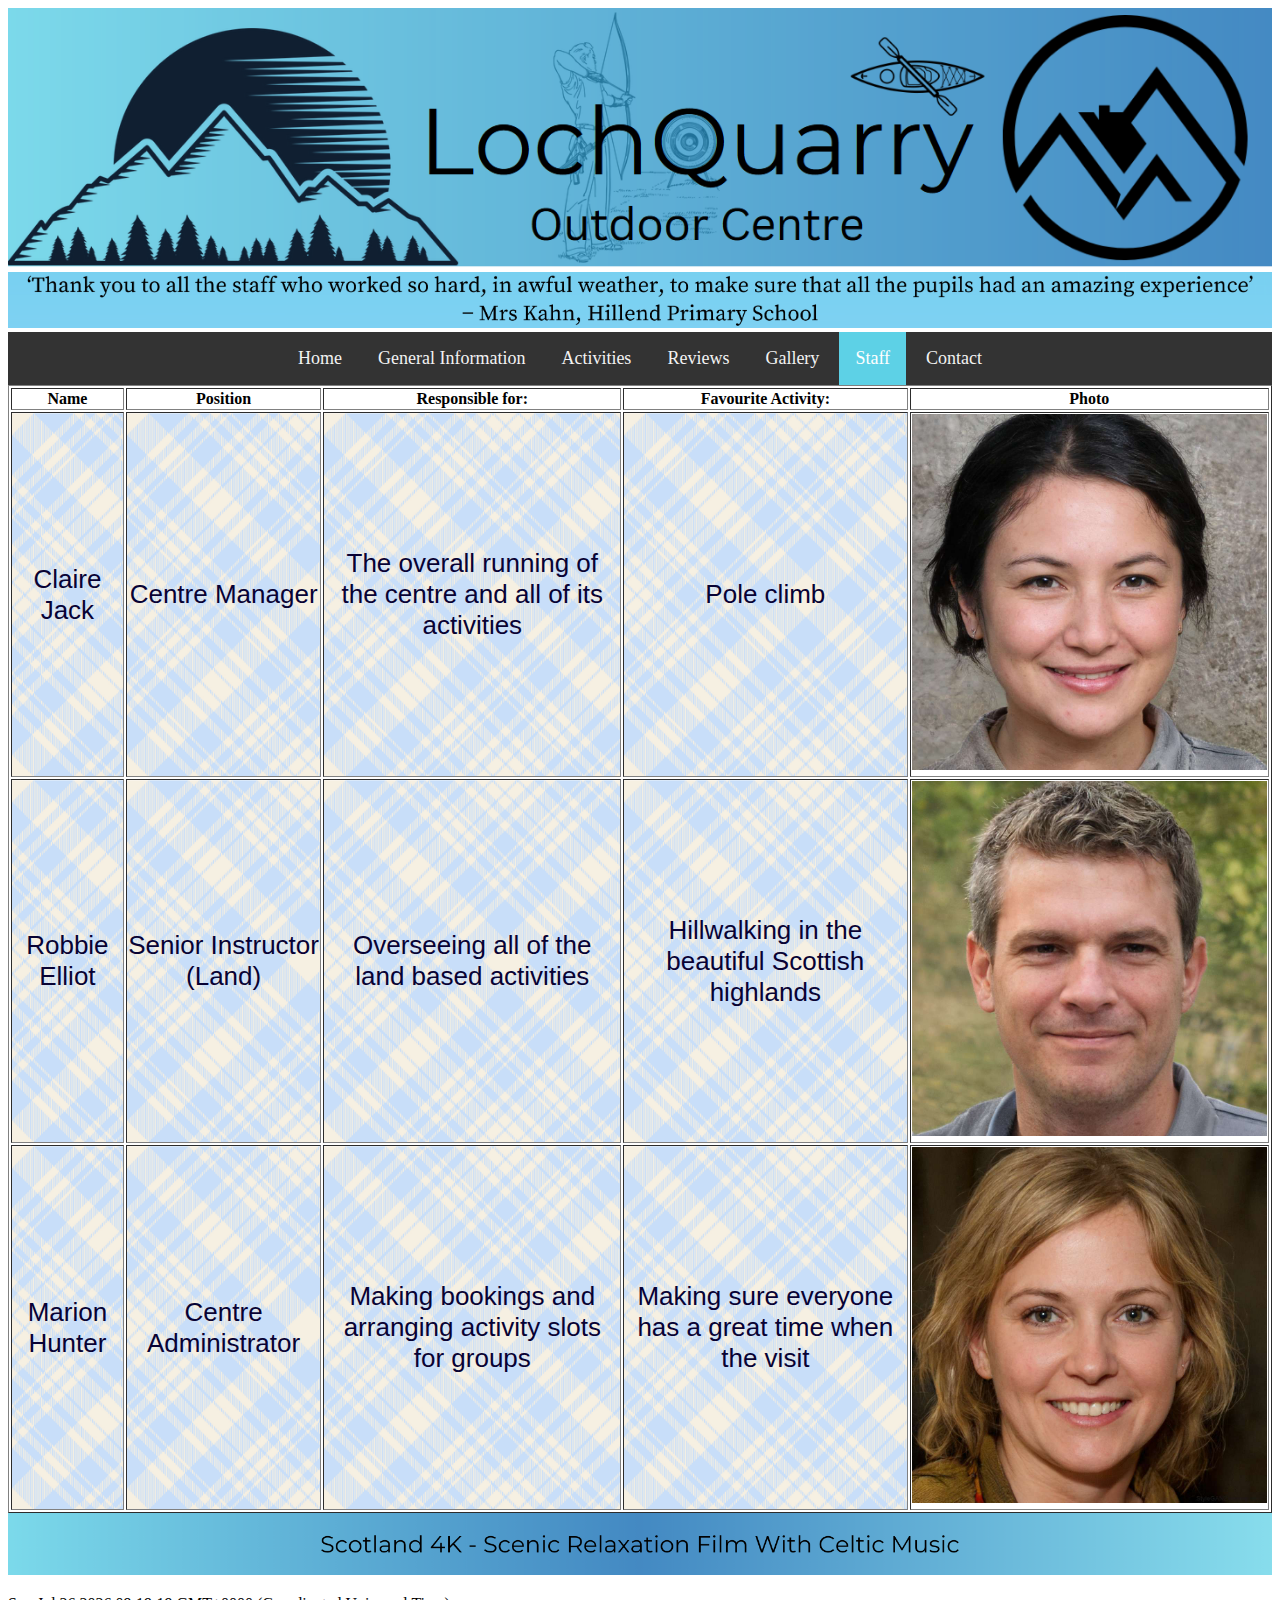
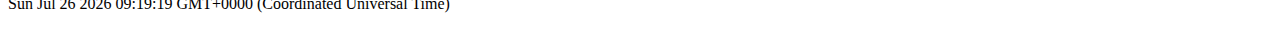
<file: page8_staff.html>
<!DOCTYPE html>
<html lang="en">
<head>
    <link href="style/mycss.css" rel="stylesheet">
</head>
<body>

<img src="images/Banner/Banner.png" alt="Lochquarry Outdoor Centre"
            width="100%">

<img src="images/Banner/NavBar8.png" alt="Lochquarry Outdoor Centre"
            width="100%">

<navbar>
<div class="topnav">
    <a href="index.html">Home</a>
    <a href="page1_general_information.html">General Information</a>
    <a href="page2_activities.html">Activities</a>
    <a href="page6_reviews.html">Reviews</a>
    <a href="page7_gallery.html">Gallery</a>
        <a class="active" id="topnav" href="page8_staff.html">Staff</a>
    <a href="page9_contact.html">Contact</a>
</div>
</navbar>

<table class="wikitable sortable plainrowheaders jquery-tablesorter" border="1"><caption></caption>
    <thead>
    <tr>
    <th class="headerSort" title="Sort ascending" role="columnheader button" scope="col">Name</th>
    <th class="headerSort" title="Sort ascending" role="columnheader button" scope="col">Position</th>
    <th class="headerSort" title="Sort ascending" role="columnheader button" scope="col">Responsible for:</th>
    <th class="headerSort" title="Sort ascending" role="columnheader button" scope="col">Favourite Activity:</th>
    <th class="headerSort" title="Sort ascending" role="columnheader button" scope="col">Photo</th>
    
    </tr>
    </thead>
    <tbody>
    <tr>
    <td p class="arial">Claire Jack</td>
    <td p class="arial">Centre Manager</td>
    <td p class="arial">The overall running of the centre and all of its activities</td>
    <td p class="arial">Pole climb</td>
    <td>
        <div class="verdana">
            <img src="style/images/Staff/Claire_Jack.jpeg" alt="Claire Jack" width="100%" height="100%">
        </div>
    </td>
    </tr>
    <tr>
    <td p class="arial">Robbie Elliot</td>
    <td p class="arial">Senior Instructor (Land)</td>
    <td p class="arial">Overseeing all of the land based activities</td>
    <td p class="arial">Hillwalking in the beautiful Scottish highlands</td>
    <td>
        <div class="verdana">
            <img src="style/images/Staff/Robbie_Elliot.jpeg" alt="Robbie Elliot" width="100%" height="100%">
        </div>
    </td>
    </tr>
    <tr>
    <td p class="arial">Marion Hunter</td>
    <td p class="arial">Centre Administrator</td>
    <td p class="arial">Making bookings and arranging activity slots for groups</td>
    <td p class="arial">Making sure everyone has a great time when the visit </td>
    <td>
        <div class="verdana">
            <img src="style/images/Staff/Marion_Hunter.jpg" alt="Marion Hunter" width="100%" height="100%">
        </div>
    </td>
    </tr>    
    </tbody>
    </table>

    <a href="https://www.youtube.com/watch?v=gGCwgCe3WtQ"> <img src="images/Banner/Link.png" alt="Scotland 4K - Scenic Relaxation Film With Celtic Music" width="100%" height="100%"></a>

    <p id="dt"></p>
    <script>
     document.getElementById('dt').innerHTML = new Date();
    </script>
    
    </body>
    </html>
</file>
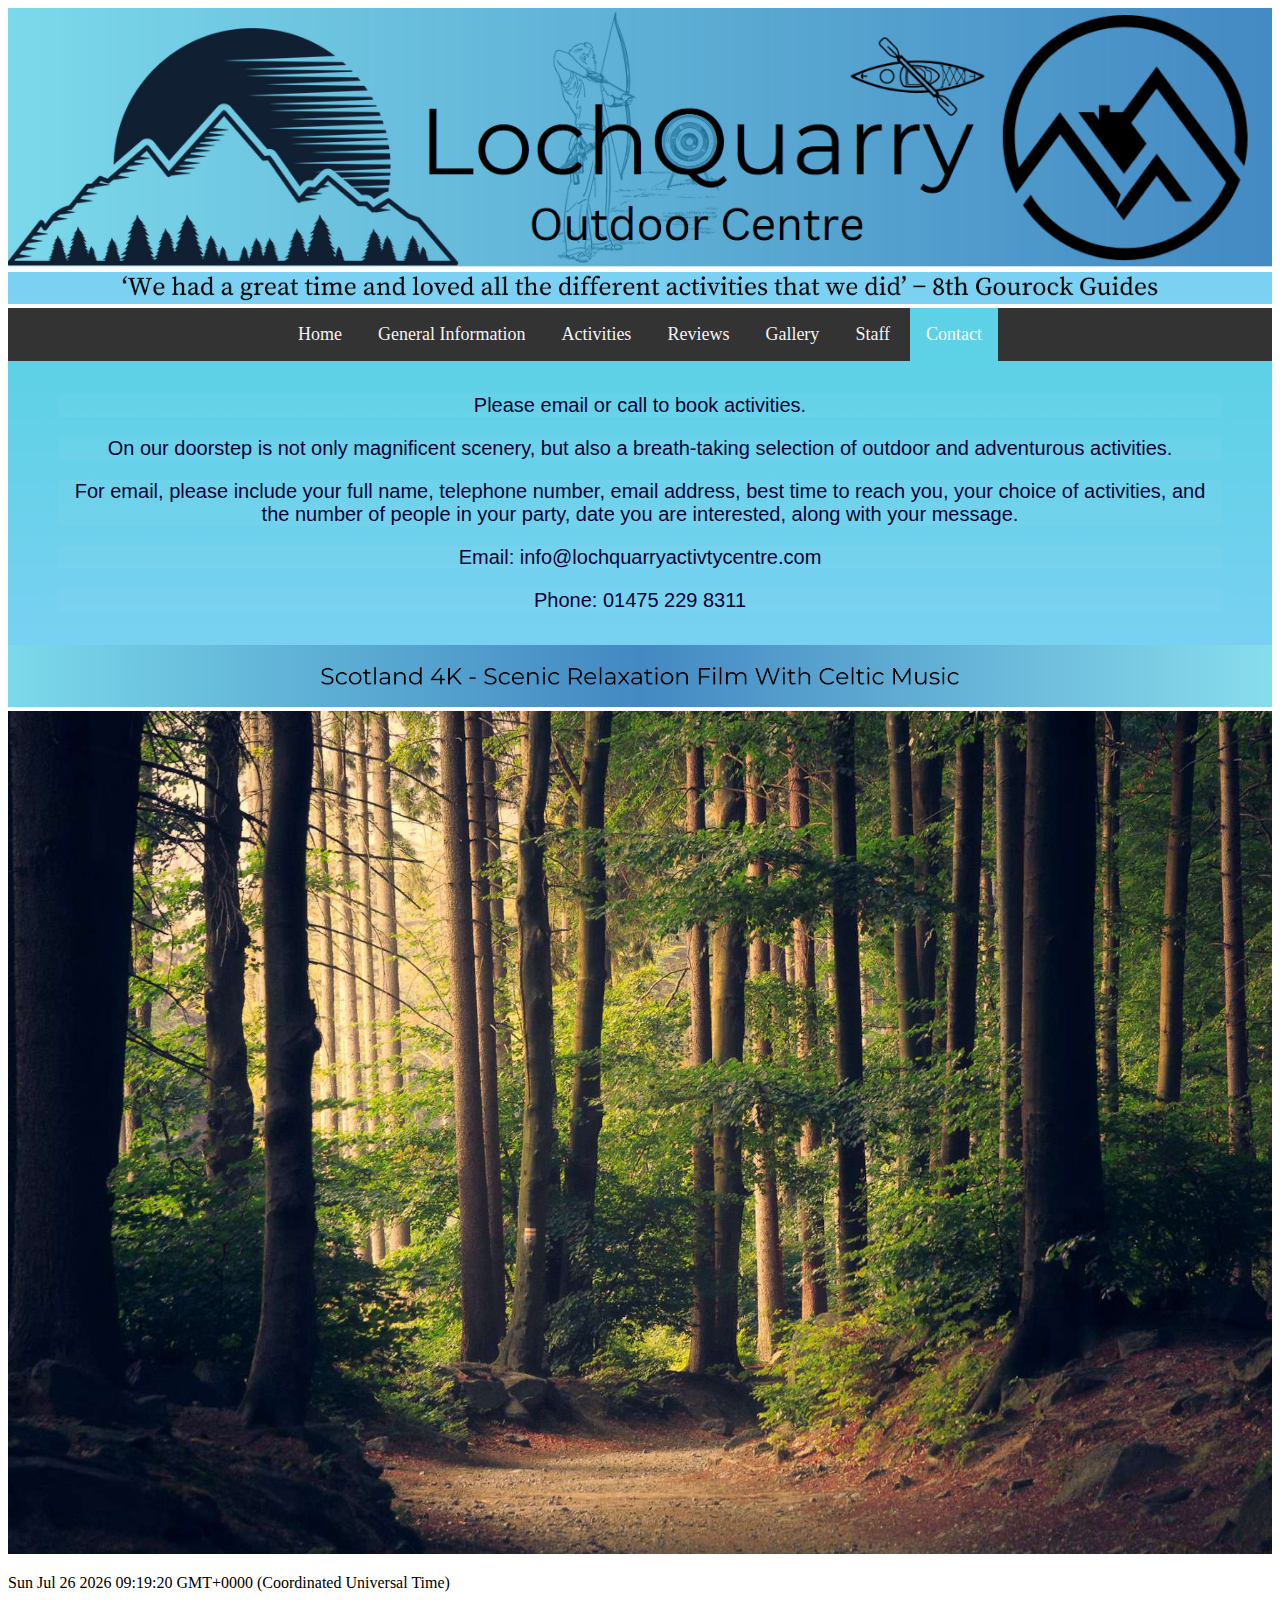
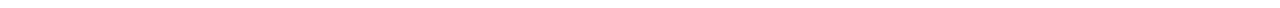
<file: page9_contact.html>
<!DOCTYPE html>
<html lang="en">
<head>
    <link href="style/mycss.css" rel="stylesheet">
</head>
<body>

<img src="images/Banner/Banner.png" alt="Lochquarry Outdoor Centre"
            width="100%">

<img src="images/Banner/NavBar1.png" alt="Lochquarry Outdoor Centre"
            width="100%">

<navbar>
<div class="topnav">
    <a href="index.html">Home</a>
    <a href="page1_general_information.html">General Information</a>
    <a href="page2_activities.html">Activities</a>
    <a href="page6_reviews.html">Reviews</a>
    <a href="page7_gallery.html">Gallery</a>
    <a href="page8_staff.html">Staff</a>
        <a class="active" id="topnav" href="page9_contact.html">Contact</a>
</div>
</navbar>

<div class="box">

    <p class="verdana">Please email or call to book activities.</p>
        
    <p class="verdana">On our doorstep is not only magnificent scenery, but also a breath-taking selection of outdoor and adventurous activities.</p>
    
    <p class="verdana">For email, please include your full name, telephone number, email address, best time to reach you, your choice of activities, and the number of people in your party, date you are interested, along with your message.</p>
    
    <p class="verdana">Email: info@lochquarryactivtycentre.com</p>

    <p class="verdana">Phone: 01475 229 8311</p>

</div>

<a href="https://www.youtube.com/watch?v=gGCwgCe3WtQ"> <img src="images/Banner/Link.png" alt="Scotland 4K - Scenic Relaxation Film With Celtic Music" width="100%" height="100%"></a>

<img src="style/images/Nature/Nature.jpg" alt="Nature" width="100%" height="100%">

<p id="dt"></p>
<script>
document.getElementById('dt').innerHTML = new Date();
</script>
    
</body>
</html>
</file>
<file: style/mycss.css>
body {
    background: url("");
}

#box {
    width: 92%;
    padding-left: 4%;
    padding-right: 4%;
    padding-top: 1%;
    padding-bottom: 1%;

    background: url("images/Nature/Kayaking_4.png") no-repeat;
    background-size: cover;
    min-height: 200px; 

    text-align: center;
  }

.box  {
    width: 92%;
    padding-left: 4%;
    padding-right: 4%;
    padding-top: 1%;
    padding-bottom: 1%;

    background: url("images/Nature/Blue.png") no-repeat;
    background-size: cover;
    min-height: 200px; 

    text-align: center;
  }

  .box2  {
    width: 92%;
    padding-left: 4%;
    padding-right: 4%;
    padding-top: 1%;
    padding-bottom: 1%;

    background: url("images/Nature/Blue.png") no-repeat;
    background-size: cover;
    min-height: 200px; 

    text-align: center;
  }

  .serif {
    font-family:'Times New Roman', Times, serif;
    font-size: 25px;
    background: rgba(255, 255, 255, 0.034);
    color:rgb(8, 2, 52)
}

.verdana {
  font-family:Verdana, Geneva, Tahoma, sans-serif;
  font-size: 20px;
  background: rgba(255, 255, 255, 0.034);
  color:rgb(8, 2, 52);
  text-align: center;
}

.arial {
  font-family:Verdana, Geneva, Tahoma, sans-serif;
  font-size: 26px;
  background: rgba(255, 255, 255, 0.034);
  color:rgb(8, 2, 52);
  text-align: center;
  background: url("images/Nature/Scotland2.png");
    background-size: cover;
}

.topnav {
    background-color: #333;
    overflow: hidden;
  }
  
  .topnav a {
    display: inline-block;
    color: #f2f2f2;
    text-align: center;
    padding: 16px 16px;
    text-decoration: none;
    font-size: 18px;
  }

  .topnav a:hover {
    background-color: #ddd;
    color: black;
  }
  
  .topnav a.active {
    background-color: #5dd1e6;
    color: white;
  }

  .topnav a
  ul {
    display: inline-block;
}

navbar {
    text-align: center;
  }
</file>
<file: style/gallery.css>
* {box-sizing:border-box}

.slideshow-container {
  max-width: 1000px;
  position: relative;
  margin: auto;
}

.mySlides {
  display: none;
}

.prev, .next {
  cursor: pointer;
  position: absolute;
  top: 50%;
  width: auto;
  margin-top: -22px;
  padding: 16px;
  color: white;
  font-weight: bold;
  font-size: 18px;
  transition: 0.6s ease;
  border-radius: 0 3px 3px 0;
  user-select: none;
}

.next {
  right: 0;
  border-radius: 3px 0 0 3px;
}

.prev:hover, .next:hover {
  background-color: rgba(0,0,0,0.8);
}

.text {
  color: #f2f2f2;
  font-size: 15px;
  padding: 8px 12px;
  position: absolute;
  bottom: 8px;
  width: 100%;
  text-align: center;
}

.numbertext {
  color: #f2f2f2;
  font-size: 12px;
  padding: 8px 12px;
  position: absolute;
  top: 0;
}

.dot {
  cursor: pointer;
  height: 15px;
  width: 15px;
  margin: 0 2px;
  background-color: #bbb;
  border-radius: 50%;
  display: inline-block;
  transition: background-color 0.6s ease;
}

.active, .dot:hover {
  background-color: #717171;
}

.fade {
  animation-name: fade;
  animation-duration: 1.5s;
}

@keyframes fade {
  from {opacity: .4}
  to {opacity: 1}
}

body {
    background: url("");
}

#box {
    width: 92%;
    padding-left: 4%;
    padding-right: 4%;
    padding-top: 1%;
    padding-bottom : 1%;

    background: url("images/Nature/Kayaking_4.png") no-repeat;
    background-size: cover;
    min-height: 200px; 

    text-align: center;
  }

.box  {
    width: 92%;
    padding-left: 4%;
    padding-right: 4%;
    padding-top: 1%;
    padding-bottom : 1%;

    background: url("images/Nature/Nature_4.jpg") no-repeat;
    background-size: cover;
    min-height: 200px; 

    text-align: center;
  }

  .serif {
    font-family:'Times New Roman', Times, serif;
    font-size: 25px;
    background: rgba(255, 255, 255, 0.034);
    color:rgb(8, 2, 52)
}

.verdana {
  font-family:Verdana, Geneva, Tahoma, sans-serif;
  font-size: 20px;
  background: rgba(255, 255, 255, 0.034);
  color:rgb(8, 2, 52);
  text-align: center;
}

.arial {
  font-family:Verdana, Geneva, Tahoma, sans-serif;
  font-size: 26px;
  background: rgba(255, 255, 255, 0.034);
  color:rgb(8, 2, 52);
  text-align: center;
  background: url("images/Nature/Scotland2.png");
    background-size: cover;
}

.topnav {
    background-color: #333;
    overflow: hidden;
  }
  
  .topnav a {
    display: inline-block;
    color: #f2f2f2;
    text-align: center;
    padding: 16px 16px;
    text-decoration: none;
    font-size: 18px;
  }

  .topnav a:hover {
    background-color: #ddd;
    color: black;
  }
  
  .topnav a.active {
    background-color: #5dd1e6;
    color: white;
  }

  .topnav a
  ul {
    display: inline-block;
}

navbar {
    text-align: center;
  }
</file>
